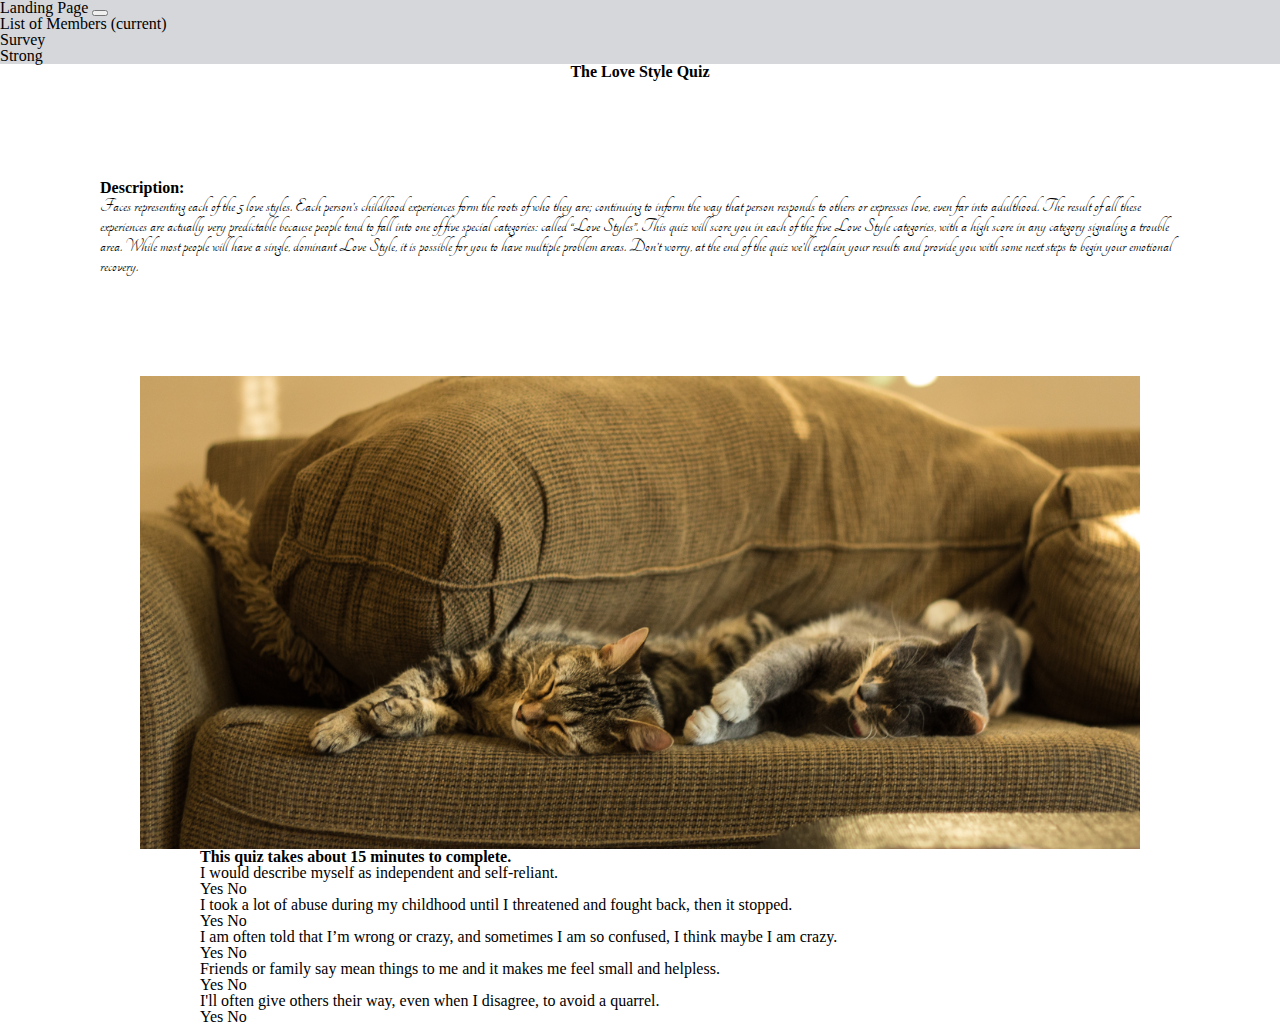
<file: survey.html>
<!DOCTYPE html>
<html lang="en">
<head>
    <meta charset="UTF-8">
    <meta name="viewport" content="width=device-width, initial-scale=1.0">
    <meta http-equiv="X-UA-Compatible" content="ie=edge">
    <link rel = "stylesheet" type ="text/css" href ="cssfiles/html5reset-1.6.1.css">
    <link rel="stylesheet" href="https://fonts.googleapis.com/css?family=Tangerine">
    <link rel="stylesheet" href="https://use.fontawesome.com/releases/v5.3.1/css/all.css" integrity="sha384-mzrmE5qonljUremFsqc01SB46JvROS7bZs3IO2EmfFsd15uHvIt+Y8vEf7N7fWAU" crossorigin="anonymous">
    <link rel ="stylesheet" href="cssfiles/style.css"  type ="text/css" >
    <script src="https://code.jquery.com/jquery-3.3.1.slim.min.js" integrity="sha384-q8i/X+965DzO0rT7abK41JStQIAqVgRVzpbzo5smXKp4YfRvH+8abtTE1Pi6jizo" crossorigin="anonymous"></script>
    <script src="https://cdnjs.cloudflare.com/ajax/libs/popper.js/1.14.3/umd/popper.min.js" integrity="sha384-ZMP7rVo3mIykV+2+9J3UJ46jBk0WLaUAdn689aCwoqbBJiSnjAK/l8WvCWPIPm49" crossorigin="anonymous"></script>
    <link rel="stylesheet" href="https://stackpath.bootstrapcdn.com/bootstrap/4.1.3/css/bootstrap.min.css" integrity="sha384-MCw98/SFnGE8fJT3GXwEOngsV7Zt27NXFoaoApmYm81iuXoPkFOJwJ8ERdknLPMO" crossorigin="anonymous">
    <script src="https://stackpath.bootstrapcdn.com/bootstrap/4.1.3/js/bootstrap.min.js" integrity="sha384-ChfqqxuZUCnJSK3+MXmPNIyE6ZbWh2IMqE241rYiqJxyMiZ6OW/JmZQ5stwEULTy" crossorigin="anonymous"></script>
    
    <title>The Love Style Quiz</title>
</head>
<body>
    <nav class="navbar navbar-expand-lg navbar-light bg-light" id = 'nav-block'>
            <a class="navbar-brand" href="index.html">Landing Page </a>
            <button class="navbar-toggler" type="button" data-toggle="collapse" data-target="#navbarNavDropdown" aria-controls="navbarNavDropdown" aria-expanded="false" aria-label="Toggle navigation">
                <span class="navbar-toggler-icon"></span>
            </button>
            <div class="collapse navbar-collapse" id="navbarNavDropdown">
            <ul class="navbar-nav">
                <li class="nav-item">
                    <a class="nav-link" href="list.html">List of Members <span class="sr-only">(current)</span></a>
                </li>
                <li class="nav-item">
                    <a class="nav-link" href="survey.html">Survey</a>
                </li>
                <li class="nav-item">
                    <a class="nav-link" href="strong.html">Strong</a>
                </li>
            </ul>
        </div>
    </nav>
     <h1 class='lovequize'><i class="far fa-kiss" aria-label='quiz'></i>The Love Style Quiz</h1>
     <div class="description">
        <strong>Description:</strong>
        <p class = "intro_survey">
            Faces representing each of the 5 love styles. Each person’s childhood experiences form the roots of who they are; continuing to inform the way that person responds to others or expresses love, even far into adulthood. 
            The result of all these experiences are actually very predictable because people tend to fall into one of five special categories: called “Love Styles”.  
            This quiz will score you in each of the five Love Style categories, with a high score in any category signaling a trouble area. While most people will have a single, dominant Love Style, it is possible for you to have multiple problem areas. Don’t worry, at the end of the quiz we’ll explain your results and provide you with some next steps to begin your emotional recovery.          
        </p>
    </div>
    <div>
        <img class="cuddle" src="images/couddling.jpg" alt="cuddleImage">
    </div>
    <div class = "quizContent">
        <p>
               <strong>This quiz takes about 15 minutes to complete.  </strong> 
        </p>
        <p>
            <i class="fas fa-feather-alt"  aria-label='question'></i> I would describe myself as independent and self-reliant.
        </p>
        <p>
            Yes No
        </p>
        <p>
            <i class="fas fa-feather-alt"  aria-label='question'></i>I took a lot of abuse during my childhood until I threatened and fought back, then it stopped.
        </p>
        <p>
            Yes No
        </p>
        <p>
            <i class="fas fa-feather-alt"  aria-label='question'></i>I am often told that I’m wrong or crazy, and sometimes I am so confused, I think maybe I am crazy.
        </p>
        <p>
            Yes No
        </p>
        <p>
            <i class="fas fa-feather-alt"  aria-label='question'></i>Friends or family say mean things to me and it makes me feel small and helpless.
        </p>
        <p>
             Yes No
        </p>
        <p>
            <i class="fas fa-feather-alt"  aria-label='question'></i> I'll often give others their way, even when I disagree, to avoid a quarrel.
        </p>
        <p>
             Yes No
        </p>
    </div>
</body>
</html>
</file>
<file: cssfiles/style.css>
/* nav bar */
#nav-block{
    background-color:#d5d7da!important;
    
}
.nav-link{
    color: black !important;
}

/* landing page */
.index-greet{
    color: black;
    font-family: 'Srisakdi', cursive;
}
.landing-index{
    background: url(../images/light.jpg) no-repeat center center fixed; 
    -webkit-background-size: cover;
    -moz-background-size: cover;
    -o-background-size: cover;
    background-size: cover;
}
.greeting{
    z-index: 1;
    position: relative;
    text-align: center;
    padding-top: 800px;
    font-size: 5px;
}
a{
    text-decoration: none;
    color:black;
}
a:visited{
    text-decoration: none;
    color:black;
}
/* list of member */
.list-body{
    background-image: url(https://images.unsplash.com/photo-1508401531113-289ab4692d3b?ixlib=rb-0.3.5&ixid=eyJhcHBfaWQiOjEyMDd9&s=ed522b65fcf3071d59137f8f6e94369e&auto=format&fit=crop&w=2700&q=80);
}
.userProfile{
    height: 500px;
    height: 300px;
    width: auto;
}
.profile{
    background-color: bisque;
    border: solid;
    padding:30px;
    margin: 10px;
    min-width: 300px;
}
.greet{
    text-align: center;
    border: 30px;
}
.memberlist{
    display:grid;
    grid-template-columns: 25% 25% 25% 25%;
    padding: 100px;
}

.profile:hover{
    background: pink;
}
.profile i:hover{
    color: red;
}
i:hover{
    color: blueviolet;
}
@media only screen and (max-width: 1800px) {
    .memberlist{
        grid-template-columns: 30% 30% 30%;
    }
}
@media only screen and (max-width: 1500px) {
    .memberlist{
        grid-template-columns: 50% 50%;
    }
}

@media only screen and (max-width: 800px) {
    .memberlist{
        grid-template-columns: 100%;

    }
}

/* Strong */

.userProfile_strong{
    height: 450px;
    width: auto;
    padding-left:  150px;
    padding-top:  50px;
}
.profile_strong{
    display: grid;
    grid-template-columns: 50% 50%;
}
.upperContent{
    padding-left:100px;
}

i:hover{
    color: pink;
}
.upperContent h1:hover{
    color: blue;
}
@media only screen and (max-width: 1000px) {
    img{
        width: 100%;
    }
    .profile_strong{
        grid-template-columns: 100%;
    }
}

/* survey */
.cuddle{
    width: 1000px;
    height: quto;
    display: block;
    margin-left: auto;
    margin-right: auto;
}
.quizContent{
   padding-left:200px;
   padding-left:50;
}
.description{
    padding:100px;
}
.lovequize{
    text-align: center;
    padding-bottom: 0;
}
.intro_survey{
    font-family: 'Tangerine', serif;
    font-size: 20px;
  }
i:hover{
    color: palegreen;
  }
@media only screen and (max-width: 768px) {
    .cuddle{
        width: 100%;
    }
}
</file>
